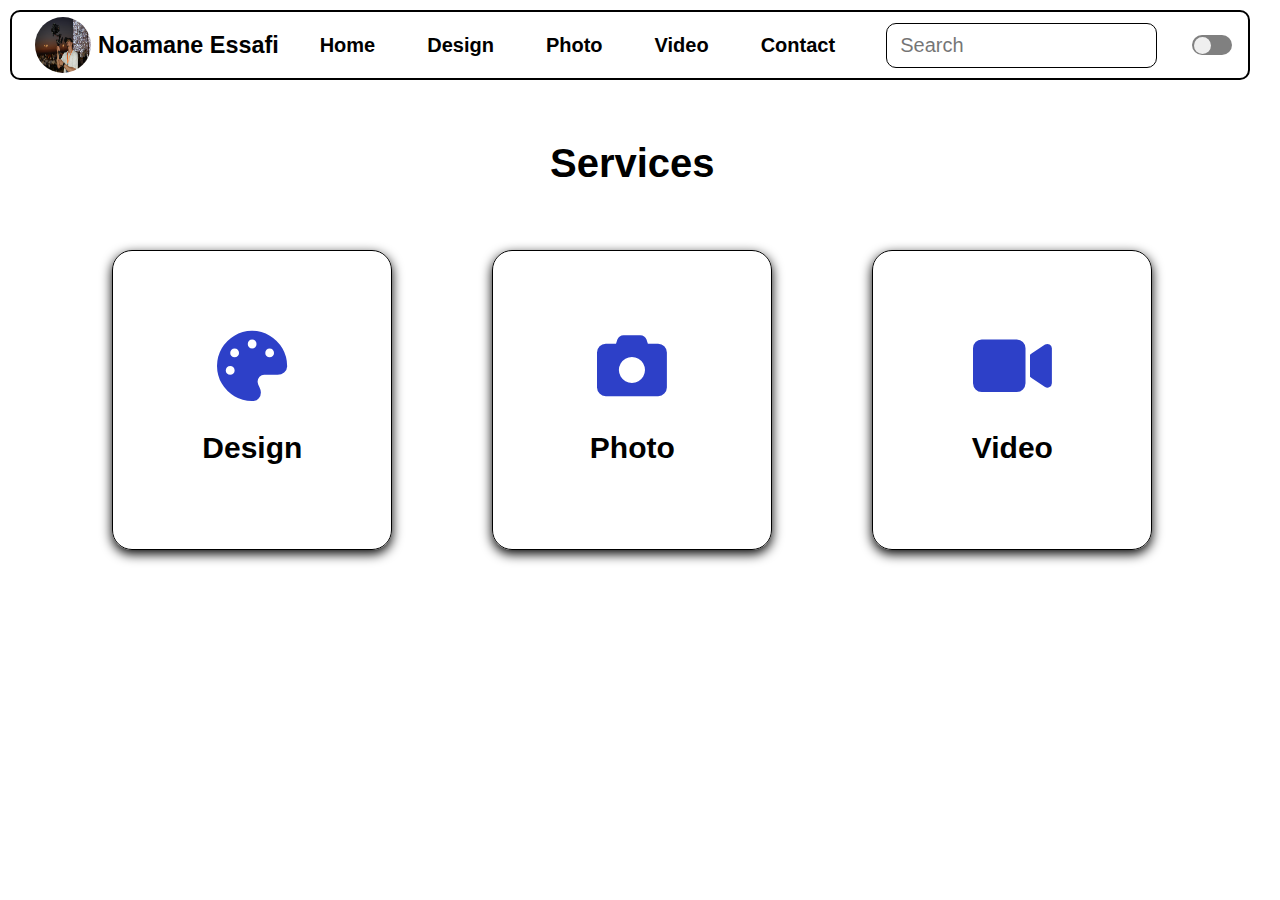
<file: index.html>
<!DOCTYPE html>
<html lang="en">

<head>
    <meta charset="UTF-8">
    <meta name="viewport" content="width=device-width, initial-scale=1.0">
    <title>Home</title>
    <link rel="stylesheet" href="https://cdnjs.cloudflare.com/ajax/libs/font-awesome/6.7.2/css/all.min.css">
    <link rel="stylesheet" href="normalize.css">
    <link rel="stylesheet" href="style.css">
    <link rel="stylesheet" href="night-style.css">
</head>

<body class="home-page">
    <div class="navbar">
        <div class="logo">
            <img src="home/images/new-photo-noamane.jpg" alt="" class="photo-designer">
            <h3 class="name-designer">Noamane Essafi</h3>
        </div>
        <div class="container-nav">
            <a href="index.html">Home</a>
            <a href="designgraphy.html">Design</a>
            <a href="photography.html">Photo</a>
            <a href="videography.html">Video</a>
            <a href="contact.html">Contact</a>
        </div>
        <div class="search">
            <input type="search" placeholder="  Search">
        </div>
        <div class="mode-board">
            <button class="mode-btn"></button>
        </div>
    </div>
    <div class="subtext">
        <!-- <p class="sub-1">I craft a brand identity that speaks for you</p>
        <p class="sub-2">"Professional logo design service that reflects your brand"</p> -->
    </div>
    <span class="services-title">Services</span>
    <div class="services-box">
        <a class="service-1" href="designgraphy.html">
            <i class="fa-solid fa-palette"></i>
            <span>Design</span>
        </a>
        <a class="service-2" href="photography.html">
            <i class="fa-solid fa-camera"></i>
            <span>Photo</span>
        </a>
        <a class="service-3" href="videography.html">
            <i class="fa-solid fa-video"></i>
            <span>Video</span>
        </a>
    </div>




    <script src="main.js"></script>
</body>

</html>
</file>
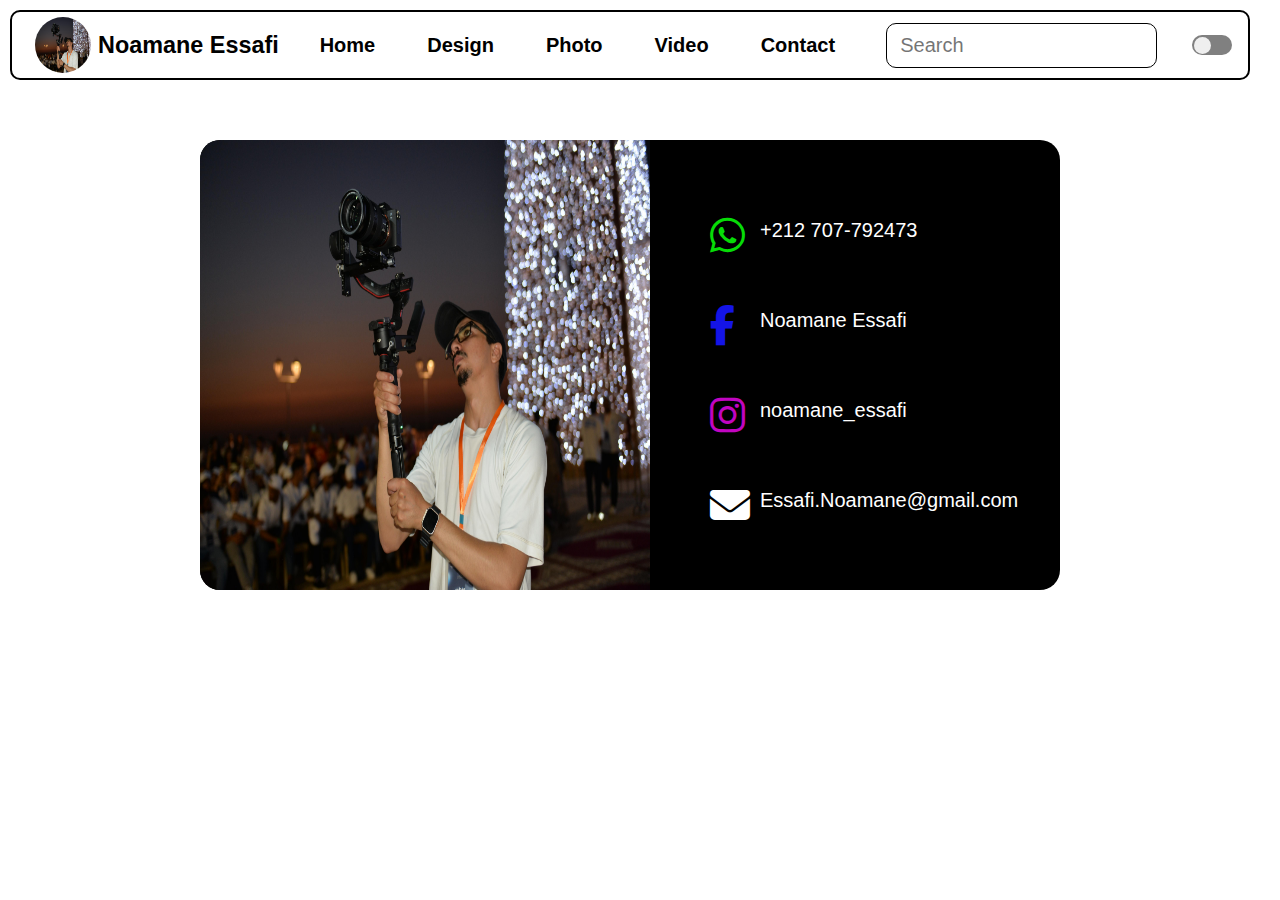
<file: contact.html>
<!DOCTYPE html>
<html lang="en">

<head>
    <meta charset="UTF-8">
    <meta name="viewport" content="width=device-width, initial-scale=1.0">
    <title>Contact</title>
    <link rel="stylesheet" href="https://cdnjs.cloudflare.com/ajax/libs/font-awesome/6.7.2/css/all.min.css">
    <link rel="stylesheet" href="normalize.css">
    <link rel="stylesheet" href="style.css">
    <link rel="stylesheet" href="night-style.css">
</head>

<body class="contact-page">
    <div class="navbar">
        <div class="logo">
            <img src="home/images/new-photo-noamane.jpg" alt="" class="photo-designer">
            <h3 class="name-designer">Noamane Essafi</h3>
        </div>
        <div class="container-nav">
            <a href="index.html">Home</a>
            <a href="designgraphy.html">Design</a>
            <a href="photography.html">Photo</a>
            <a href="videography.html">Video</a>
            <a href="contact.html">Contact</a>
        </div>
        <div class="search">
            <input type="search" placeholder="  Search">
        </div>
                <div class="mode-board">
            <button class="mode-btn"></button>
        </div>
    </div>
    <div class="contact">
        <div class="img-contact">
            <img src="home/images/new-photo-noamane.jpg" alt="">
        </div>
        <div class="info-contact">
            <div class="whatsapp"><i class="fab fa-whatsapp"></i>+212 707-792473</div>
            <div class="facebook"><i class="fab fa-facebook-f"></i>Noamane Essafi</div>
            <div class="instagram"><i class="fab fa-instagram"></i>noamane_essafi</div>
            <div class="email"><i class="fas fa-envelope"></i>Essafi.Noamane@gmail.com</div>
        </div>
    </div>


    <script src="main.js"></script>
</body>

</html>
</file>
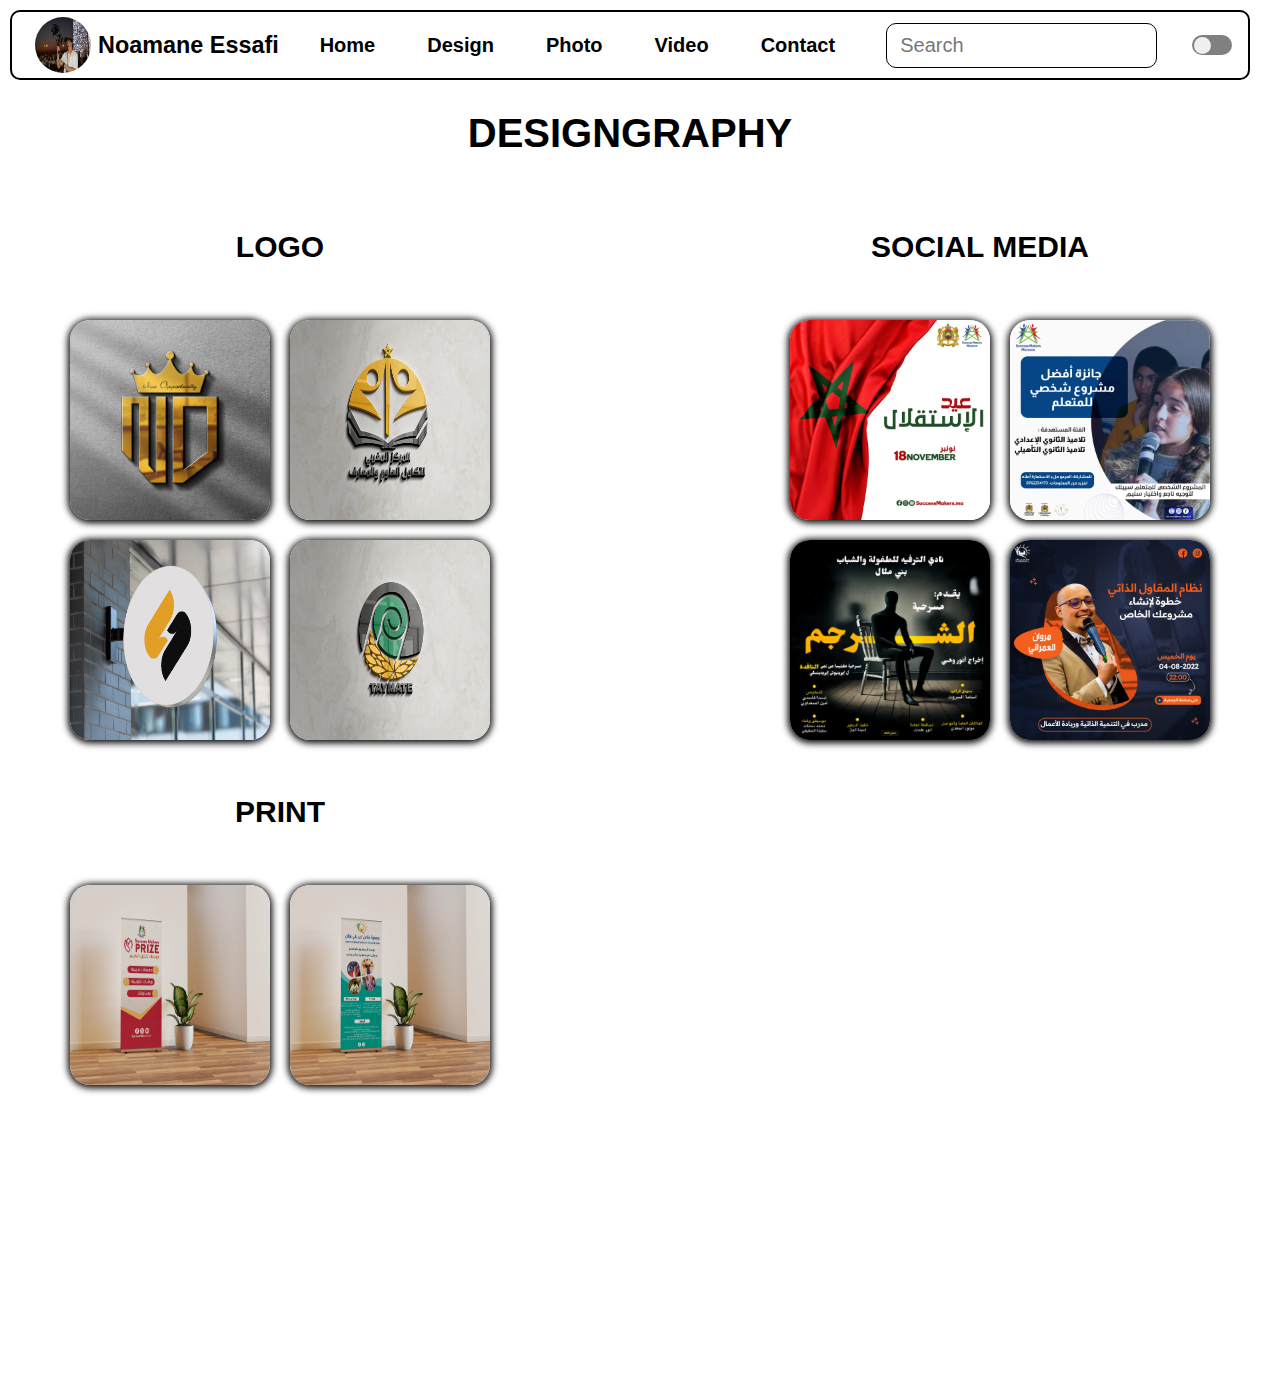
<file: designgraphy.html>
<!DOCTYPE html>
<html lang="en">

<head>
    <meta charset="UTF-8">
    <meta name="viewport" content="width=device-width, initial-scale=1.0">
    <title>Designgraphy</title>
    <link rel="stylesheet" href="https://cdnjs.cloudflare.com/ajax/libs/font-awesome/6.7.2/css/all.min.css">
    <link rel="stylesheet" href="normalize.css">
    <link rel="stylesheet" href="style.css">
    <link rel="stylesheet" href="night-style.css">
</head>

<body class="designgraphy-page">
    <div class="navbar">
        <div class="logo">
            <img src="home/images/new-photo-noamane.jpg" alt="" class="photo-designer">
            <h3 class="name-designer">Noamane Essafi</h3>
        </div>
        <div class="container-nav">
            <a href="index.html">Home</a>
            <a href="designgraphy.html">Design</a>
            <a href="photography.html">Photo</a>
            <a href="videography.html">Video</a>
            <a href="contact.html">Contact</a>
        </div>
        <div class="search">
            <input type="search" placeholder="  Search">
        </div>
                <div class="mode-board">
            <button class="mode-btn"></button>
        </div>
    </div>
    <div class="our-works-title">DESIGNGRAPHY</div>
    <div class="our-works-box">
        <div class="part-one">
            <span class="part-one-title">LOGO</span>
            <div class="row-one">
                <img src="home/images/386.webp" alt="" class="logo-one">
                <img src="home/images/56.webp" alt="" class="logo-two">
            </div>
            <div class="row-two">
                <img src="home/images/5800894.webp" alt="">
                <img src="home/images/TYMT.webp" alt="">
            </div>
        </div>
        <div class="part-two">
            <span class="part-two-title">SOCIAL MEDIA</span>
            <div class="row-one">
                <img src="home/images/258714967_1930994990412987_8549731141135558734_n.webp" alt="">
                <img src="home/images/284639518_2075438882635263_8952335359286310196_n.webp" alt="">
            </div>
            <div class="row-two">
                <img src="home/images/الشرجم.webp" alt="">
                <img src="home/images/مروان العمراني.webp" alt="">
            </div>
            <div class="part-three">
                <span class="part-three-title">PRINT</span>
                <div class="row-one">
                    <img src="home/images/21487898mock.webp" alt="">
                    <img src="home/images/ROLL UP FAIL KHAIR.webp" alt="">
                </div>
            </div>


            <script src="main.js"></script>
</body>

</html>
</file>
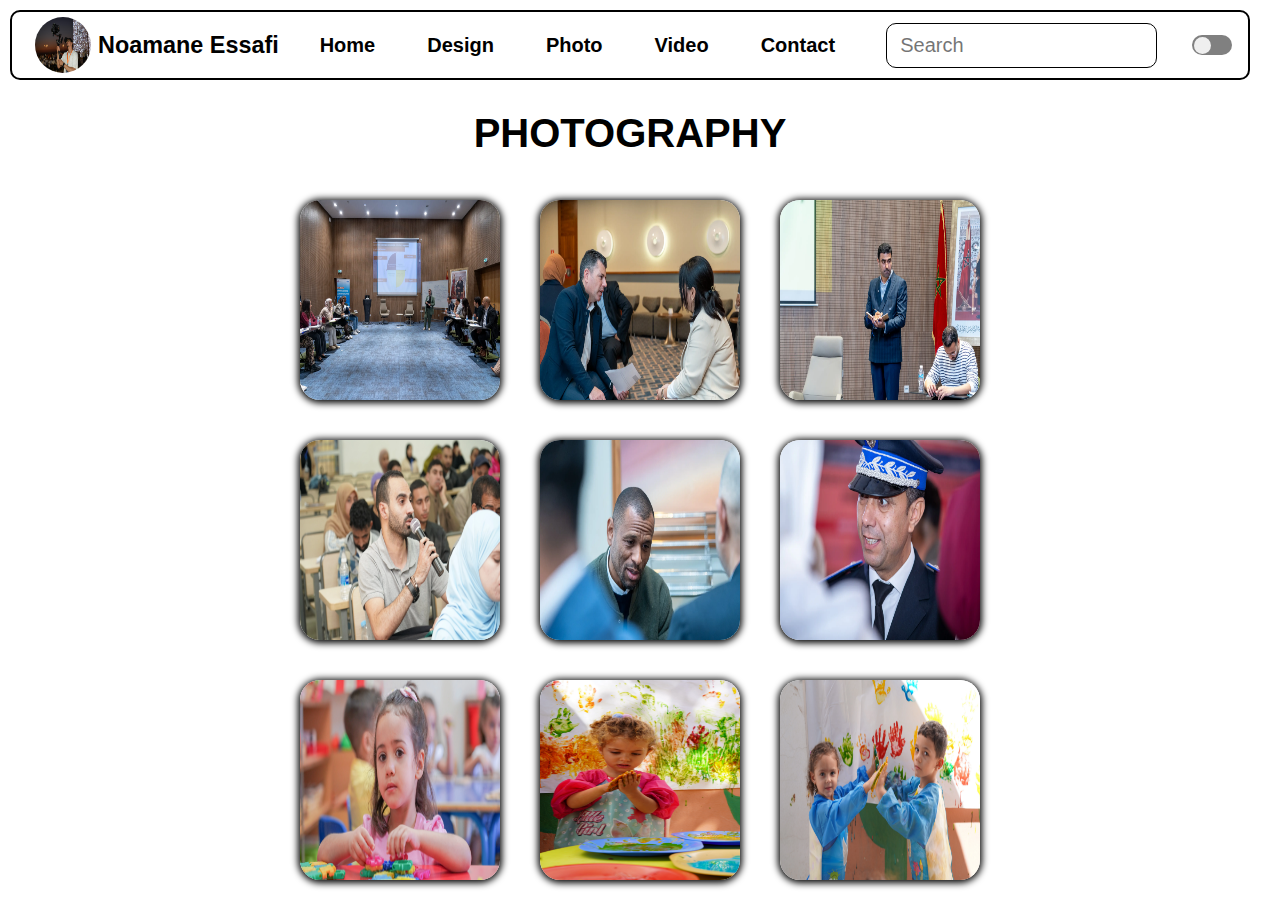
<file: photography.html>
<!DOCTYPE html>
<html lang="en">

<head>
    <meta charset="UTF-8">
    <meta name="viewport" content="width=device-width, initial-scale=1.0">
    <title>Photography</title>
    <link rel="stylesheet" href="https://cdnjs.cloudflare.com/ajax/libs/font-awesome/6.7.2/css/all.min.css">
    <link rel="stylesheet" href="normalize.css">
    <link rel="stylesheet" href="style.css">
    <link rel="stylesheet" href="night-style.css">
</head>

<body class="photography-page">
    <div class="navbar">
        <div class="logo">
            <img src="home/images/new-photo-noamane.jpg" alt="" class="photo-designer">
            <h3 class="name-designer">Noamane Essafi</h3>
        </div>
        <div class="container-nav">
            <a href="index.html">Home</a>
            <a href="designgraphy.html">Design</a>
            <a href="photography.html">Photo</a>
            <a href="videography.html">Video</a>
            <a href="contact.html">Contact</a>
        </div>
        <div class="search">
            <input type="search" placeholder="  Search">
        </div>
                <div class="mode-board">
            <button class="mode-btn"></button>
        </div>
    </div>
    <div class="our-works-title">PHOTOGRAPHY</div>
    <div class="our-works-box">
        <img src="home/images/photos_of_noamane/DSC06906.webp" alt="image">
        <img src="home/images/photos_of_noamane/DSC07115.webp" alt="image">
        <img src="home/images/photos_of_noamane/DSC06875.webp" alt="image">
        <img src="home/images/photos_of_noamane/DSC03265.webp" alt="image">
        <img src="home/images/photos_of_noamane/DSC07124.webp" alt="image">
        <img src="home/images/photos_of_noamane/0Y3A0832.webp" alt="image" class="logo-one">
        <img src="home/images/photos_of_noamane/DSC02379.webp" alt="image">
        <img src="home/images/photos_of_noamane/DSC02694.webp" alt="image">
        <img src="home/images/photos_of_noamane/DSC02785.webp" alt="image">
    </div>


    <script src="main.js"></script>
</body>

</html>
</file>
<file: style.css>
* {
    box-sizing: border-box;
    margin: 0;
}

html {
    font-size: 62.5%;
}

body {
    background-size: cover;
    font-size: 2rem;
    font-family:'Lucida Sans', 'Lucida Sans Regular', 'Lucida Grande', 'Lucida Sans Unicode', Geneva, Verdana, sans-serif;
}

.navbar {
    display: flex;
    justify-content: space-between;
    align-items: center;
    position: absolute;
    top: 0rem;
    width: 124rem;
    height: 7rem;
    padding: 1.6rem;
    margin: 1rem;
    background-color: inherit;
    color: inherit;
    font-weight: bold;
    border: solid 2px black;
    border-radius: 10px;
}

.container-nav {
    display: flex;
    align-items: center;
    height: 3.8rem;
    gap: 2rem;
    color: inherit;
}

.logo {
    display: flex;
    justify-content: center;
    align-items: center;
}

.photo-designer {
    width: 7rem;
    height: 7rem;
    border-radius: 50%;
    padding: 0.7rem;
}

.name-designer {
    display: inline-block;

}

.container-nav a {
    list-style: none;
    padding: 1.6rem;
    text-decoration: none;
    color: inherit;
}

.search {
    padding: 1rem;
}

input[type="search"] {
    background-color: inherit;
    color: inherit;
    font-size: 2rem;
    height: 4.5rem;
    outline: none;
    border: solid 0.1px black;
    border-radius: 10px;
}

.subtext {
    position: absolute;
    top: 8rem;
    left: 27rem;
    width: 75rem;
    padding: 1.5rem;
    margin: 1rem;
    text-align: center;
    border-radius: 10px;
}

.subtext .sub-1 {
    padding: 0.5rem;
    margin: 0.5rem;
    align-content: center;
    font-size: 2.5rem;
    font-weight: 500;
    font-family: sans-serif;
    letter-spacing: 0.1rem;
}

.subtext .sub-2 {
    padding: 0.5rem;
    margin: 0.5rem;
    align-content: center;
    font-size: 1.5rem;
    font-weight: 300;
    font-family: sans-serif;
    letter-spacing: 0.1rem;
}


.services-box {
    position: relative;
    top: 22rem;
    display: flex;
    justify-content: center;
    align-items: center;
    gap: 10rem;
    width: 119.867rem;
    padding: 2rem;
    margin: 1rem 3.3rem;
    border-radius: 10px;
}

.services-title {
    position: absolute;
    top: 12rem;
    left: 53rem;
    font-size: 4rem;
    font-weight: bold;
    padding: 1rem;
    margin: 1rem;
}

.services-box a {
    position: relative;
    display: flex;
    justify-content: center;
    align-items: start;
    text-align: center;
    text-decoration: none;
    background-color: inherit;
    color: inherit;
    width: 28rem;
    height: 30rem;
    box-shadow: 0 4px 12px black;
    border: solid 1px black;
    border-radius: 20px;
}
.services-box i {
    font-size: 7rem;
    margin-top: 8rem;
    color: #2d40c8;
}

.services-box span {
    position: absolute;
    top: 18rem;
    font-size: 3rem;
    font-weight: bold;;
}

body.designgraphy-page {
    /* background: black; */
}

.our-works-box {
    position: relative;
    top: 18rem;
    width: 124rem;
    padding: 1rem;
    margin: 1rem;
    border-radius: 20px;
}

.our-works-title {
    position: absolute;
    top: 9rem;
    width: 124rem;
    text-align: center;
    font-size: 4rem;
    font-weight: bold;
    padding: 1rem;
    margin: 1rem;
}

.our-works-box .part-one,
.our-works-box .part-two,
.our-works-box .part-three {
    position: relative;
    display: flex;
    justify-content: center;
    align-items: center;
    flex-direction: column;
    flex-wrap: wrap;
    gap: 2rem 1rem;
    width: 50rem;
    padding: 1rem;
    margin: 1rem 1rem;
    border-radius: 10px;
}

.our-works-box .part-one {
    top: 10rem;
}

.our-works-box .part-two {
    top: -35rem;
    left: 70rem;
}

.our-works-box .part-three {
    left: -72rem;
    top: 105px;
}

.our-works-box .part-one .part-one-title,
.our-works-box .part-two .part-two-title,
.our-works-box .part-three .part-three-title {
    position: absolute;
    top: -10rem;
    font-size: 3rem;
    font-weight: bold;
    padding: 1rem;
    margin: 1rem;
}

.our-works-box .part-one div,
.our-works-box .part-two div,
.our-works-box .part-three div {
    position: relative;
    display: flex;
    justify-content: center;
    align-items: center;
    gap: 2rem;
}

.our-works-box div img {
    width: 20rem;
    height: 20rem;
    border-radius: 20px;
    box-shadow: 0px 1px 7px 2px;
    transition: 0.5s;
}

.our-works-box div img:hover {
    z-index: 1;
    transform: scale(1.5);
}

body.photography-page {
    /* background: black; */
}

.photography-page .our-works-box {
    background: inherit;
    display: flex;
    justify-content: center;
    align-items: center;
    flex-wrap: wrap;
    gap: 4rem;
    position: absolute;
    left: 28rem;
    width: 70rem;
}

.photography-page .our-works-box span {
    top: -10rem;
    left: 53rem;
}

.photography-page .our-works-box img {
    width: 20rem;
    height: 20rem;
    border-radius: 20px;
    box-shadow: 0px 1px 7px 2px;
    transition: 0.5s;

}

.photography-page .our-works-box img:hover {
    transform: scale(2);
}

body.contact-page {
    /* background: black; */
}


.contact {
    background-color: black;
    color: white;
    display: flex;
    align-items: center;
    position: absolute;
    top: 14rem;
    left: 20rem;
    width: 86rem;
    border-radius: 20px;
}

.img-contact {
    height: 45rem;
}

.contact img {
    width: 45rem;
    height: 45rem;
    border-radius: 20px 0 0 20px;
}

.info-contact div {
    display: flex;
    align-items: center;
    margin: 2rem 4rem;
}

.contact .info-contact .fab,
.contact .info-contact .fas {
    width: 5rem;
    height: 5rem;
    padding: 1rem;
    margin: 1rem;
    font-size: 4rem;
}

.contact .fa-whatsapp {
    color: rgb(7, 220, 7);
}

.contact .fa-facebook-f {
    color: rgb(20, 20, 231);
}

.contact .fa-instagram {
    color: rgb(193, 5, 193);
}
.contact .fa-envelope {
    color: white;
}
</file>
<file: night-style.css>
.mode {
    background-color: rgb(0, 0, 0);
    color: royalblue;
}
.mode-board {
    display: flex;
    /* justify-content: start; */
    align-items: center;
    background-color: gray;
    width: 40px;
    height: 20px;
    border-radius: 20px;
    transition: 1s;
}
.mode-board-night {
    background-color: royalblue;
}
.mode-btn {
    width: 17px;
    height: 17px;
    border: none;
    border-radius: 100%;
    transform: translateX(2px);
    transition: 0.5s;
}
.btn-move {
    transform: translateX(21px);
}




.night-box {
    border: solid 1px #2d40c8 !important;
    box-shadow: 0px 1px 7px 2px #2d40c8 !important;
}
.night-color {
    text-shadow: 0px 1px 7px royalblue !important;
}
</file>
